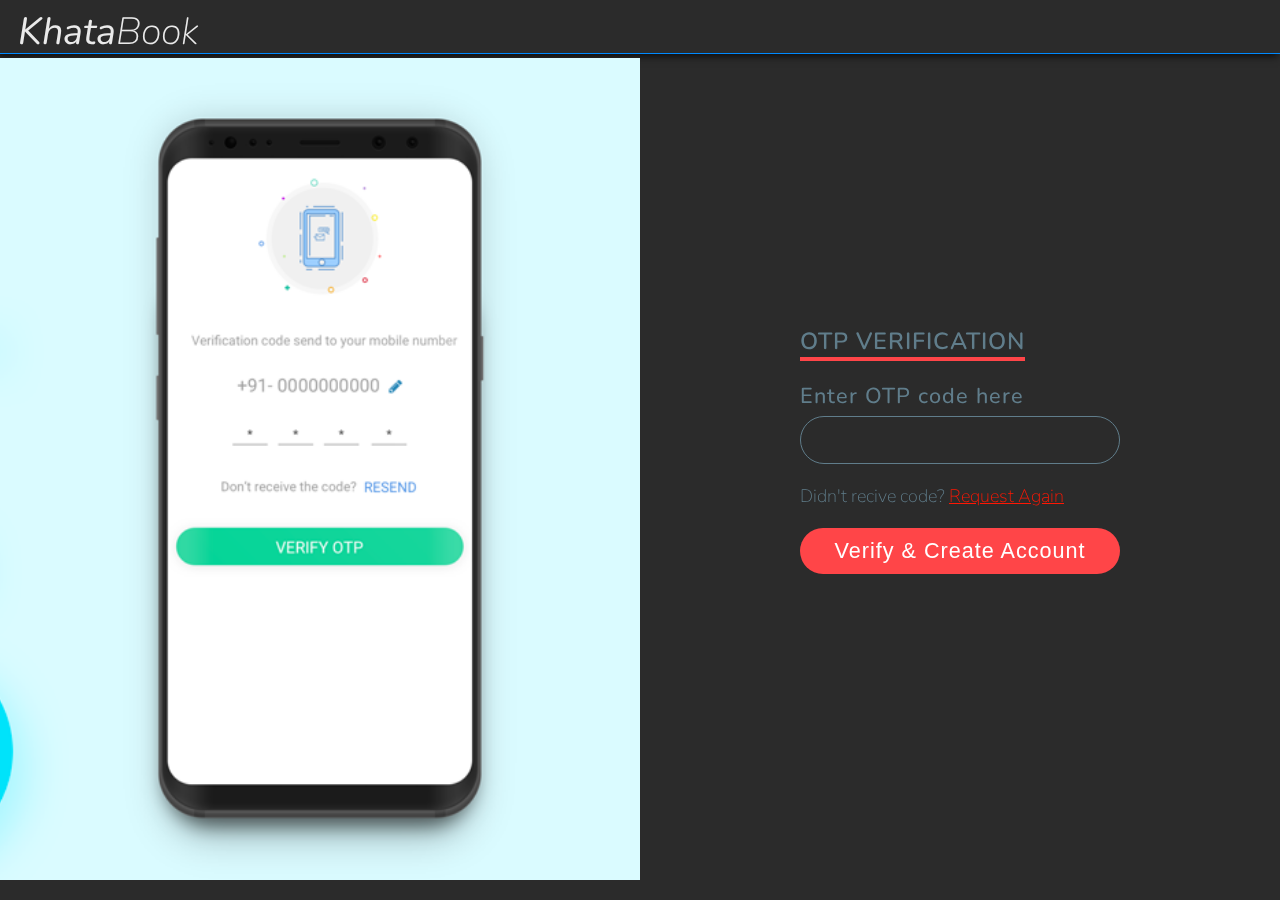
<file: otp.html>
<!DOCTYPE html>
<html lang="en">
<head>
	<meta charset="utf-8">
	<meta name="viewport" content="width=device-width,initial-scale=1.0">
	<title>OTP Verification</title>
	<link rel="preconnect" href="https://fonts.gstatic.com">
	<link href="https://fonts.googleapis.com/css2?family=Nunito:wght@200;300;400&display=swap" rel="stylesheet">
	<link rel="stylesheet" href="https://cdnjs.cloudflare.com/ajax/libs/font-awesome/5.15.3/css/all.min.css" integrity="sha512-iBBXm8fW90+nuLcSKlbmrPcLa0OT92xO1BIsZ+ywDWZCvqsWgccV3gFoRBv0z+8dLJgyAHIhR35VZc2oM/gI1w==" crossorigin="anonymous" referrerpolicy="no-referrer" />
	<link rel="stylesheet" type="text/css" href="css/style.css">

</head>
<body>
	<header>
		<div class="logo">
			<i class="fa fa-book" style="font-size:40px;color:red"></i>
			<i><b>Khata</b>Book</i>
		</div>
		
		
		
	</header>

	<section>
		<div class="imgBx">
			<img src="img/preview.png">
		</div>
		<div class="contentBx">
			<div class="formBx">
				<h2>OTP Verification</h2>
				<form>
					<div class="inputBX">
						<span>Enter OTP code here</span>
						<input type="text" name="">
					</div>
					<div class="inputBX">
						<p>Didn't recive code? <a href="#">Request Again</a></p>
					</div>
					<div class="inputBX">
						<a href="index.html">
							<input type="button" value="Verify & Create Account" name="">
						</a>
					</div>
				</form>
			</div>
			
		</div>
	</section>
</body>
</html>
</file>
<file: css/style.css>
:root
{
	--fg-color:  rgba(255, 255, 255, 0.9);
	--bg-color:  #2b2b2b;

	--highlight-primary: #008aff;

	--nav-height: 3rem;

	--transition: 250ms ease-out;
	--transition-long: 500ms ease-out;
}

html
{
	font-size: 18px;
	font-weight: 200;
	font-family: "Nunito",sans-serif;
}

*
{
	padding: 0;
	margin: 0;
	box-sizing: border-box;
}

body
{
	padding-top: var(--nav-height);
	min-height: 100vh;

	background: var(--bg-color);
	color: var(--fg-color);
}

/* This CSS is for nav bar */

header
{
	position: fixed;
	top: 0;
	left: 0;
	right: 0;
	height: var(--nav-height);
	font-size: 1.5rem;

	display: grid;
	grid-auto-flow: column;
	grid-auto-columns: max-content;

	box-shadow: -2px 2px 8px 0px rgba(0, 0, 0, 0.8);
	
	border-bottom: 1px solid #008aff;

	color: var(--fg-color);
}

header ul
{
	display: grid;
	grid-auto-flow: column;
	grid-auto-columns: max-content;
	grid-template-rows: 1fr;
	gap: 0.5rem;

	padding: 0rem 20rem;

	list-style-type: none;
}

header ul > li
{
	display: grid;
	padding: 0.5rem;
}

header a
{
	display: flex;
	align-items: center;

	padding: 0rem 1.5rem;
	border-radius: 0.25rem;

	color: var(--fg-color);
	background-color: rgba(0, 0, 0, 0.1);

	text-decoration: none;

	transition: background-color var(--transition);
}

header a > i
{
	margin-right: 0.5rem;

	color: var(--highlight-primary);

	font-size: 1rem;

	transition: color var(--transition);
}

header a:hover
{
	background-color: var(--highlight-primary);
}

header a:hover > i
{
	color: var(--bg-color);
}

.logo
{
	place-content: center ;
	font-size: 2.1rem;
	padding: 0.2rem 1rem;
}

#nav-toggle
{
	display: none;
}

#nav-toggle-label
{
	display: none;
	cursor: pointer;
}

@media screen and (max-width: 768px)
{
	header
	{
		justify-content: space-between;
		align-items: center;
	}
	header nav
	{
		position: fixed;
		top: 0;
		bottom: 0;
		right: 0;
		width: 24rem;

		padding-top: var(--nav-height);

		background: linear-gradient(300deg, #ba4aff, rgba(186, 74, 255, 0) 70%),
					linear-gradient(227deg, #008aff, rgba(0, 138, 255, 0) 70%),
					linear-gradient(140deg, #00ffc6, rgba(0, 255, 198,0) 74%);

		clip-path: circle(
			calc(var(--nav-height) / 3)
			at
			calc(100% - var(--nav-height) / 2)
			calc(0% + var(--nav-height) / 2)
		);

		transition: clip-path var(--transition-long);
	}

	header ul
	{
		grid-auto-flow: row;
		grid-template-columns: 1fr;
		grid-template-rows: none;
		grid-auto-rows: max-content;
		gap: 0.5rem;

		padding: 0;
	}

	header a
	{
		padding: 0.5rem 1.5rem;
	}

	header a > i
	{
		color: var(--bg-color);
	}

	header a:hover
	{
		background-color: var(--bg-color);
	}

	header a:hover > i
	{
		color: var(--highlight-primary);
	}

	#nav-toggle-label
	{
		--size: calc(var(--nav-height) / 3);
		--bar-height:  2px;

		display: flex;
		flex-direction: column;
		justify-content: space-between;
		flex-basis: auto;

		width: var(--size);
		height: var(--size);
		margin-right: var(--size);

		z-index: 2;
	}

	#nav-toggle-label .bar
	{
		display: inline-block;

		height: var(--bar-height);
		width: 100%;

		background-color: var(--bg-color);

		transition: transform var(--transition);
	}

	#nav-toggle:checked + #nav-toggle-label > .bar:nth-child(1)
	{
		transform: 
		translate(0, calc(var(--size) / 2 - var(--bar-height) / 2))
		rotate(225deg);
	}

	#nav-toggle:checked + #nav-toggle-label > .bar:nth-child(2)
	{
		transform: scaleX(0);
	}

	#nav-toggle:checked + #nav-toggle-label > .bar:nth-child(3)
	{
		transform: 
		translate(0, calc(-1 * var(--size) / 2 + var(--bar-height) / 2))
		rotate(135deg);
	}

	#nav-toggle:checked + * + nav
	{	
		clip-path: circle(125vmax at 100% 0%);
	}
}

/* This CSS for the Login Page */



section
{
	position: relative;
	width: 100%;
	height: 90vh;
	display: flex;
}
section .imgBx
{
	position: relative;
	width: 50%;
	height: 102%;
}
section .imgBx:before
{
	content: '';
	position: absolute;
	top: 0;
	left: 0;
	width: 100%;
	height: 100%;
	z-index: 1;
}
section .imgBx img
{
	padding-top: 0.2rem;
	position: absolute;
	top: 0;
	left: 0;
	width: 100%;
	height: 100%;
	object-fit: cover;
}
section .contentBx
{
	display: flex;
	justify-content: center;
	align-items: center;
	width: 50%;
	height: 100%;
}
section .contentBx .formBx
{
	width: 50%;
}
section .contentBx .formBx h2
{
	color: #607d8b;
	font-weight: 600;
	font-size: 1.3em;
	text-transform: uppercase;
	margin-bottom: 20px;
	border-bottom: 4px solid #ff4548;
	display: inline-block;
	letter-spacing: 1px;
}
section .contentBx .formBx .inputBX
{
	margin-bottom: 20px;
}
section .contentBx .formBx .inputBX span
{
	font-size: 1.2rem;
	margin-bottom: 5px;
	display: inline-block;
	color: #607d8b;
	font-weight: 500;
	letter-spacing: 1px;
}
section .contentBx .formBx .inputBX input
{
	width: 100%;
	padding: 10px 20px;
	outline: none;
	font-weight: 400;
	border: 1px solid #607d8b;
	font-size: 1.2rem;
	letter-spacing: 1px;
	color: #607d8b;
	background: transparent;
	border-radius: 30px;
}

section .contentBx .formBx .inputBX input[type="button"]
{
	background: #ff4548;
	color: #ffffff;
	outline: none;
	border: none;
	font-weight: 500;
	cursor: pointer;
}
section .contentBx .formBx .inputBX input[type="button"]:hover
{
	background: #ff1703;
}
section .contentBx .formBx .inputBX p
{
	color: #607d8b;
}
section .contentBx .formBx .inputBX p a
{
	color: #ff1703;
}
#error-msg
{
	color: #EA4335;
}
#valid-msg
{
	color: #34A853;
}
@media (max-width: 768px)
{
	section .imgBx
	{
		position: absolute;
		top: 0;
		left: 0;
		width: 100%;
		height: 100%;
	}
	section .contentBx
	{
		display: flex;
		justify-content: center;
		align-items: center;
		width: 100%;
		height: 100%;
		z-index: 1;
	}
	section .contentBx .formBx
	{
		width: 100%;
		padding: 40px;
		background: rgb(255 255 255 / 0.9);
		margin: 50px;
	}

}
</file>
